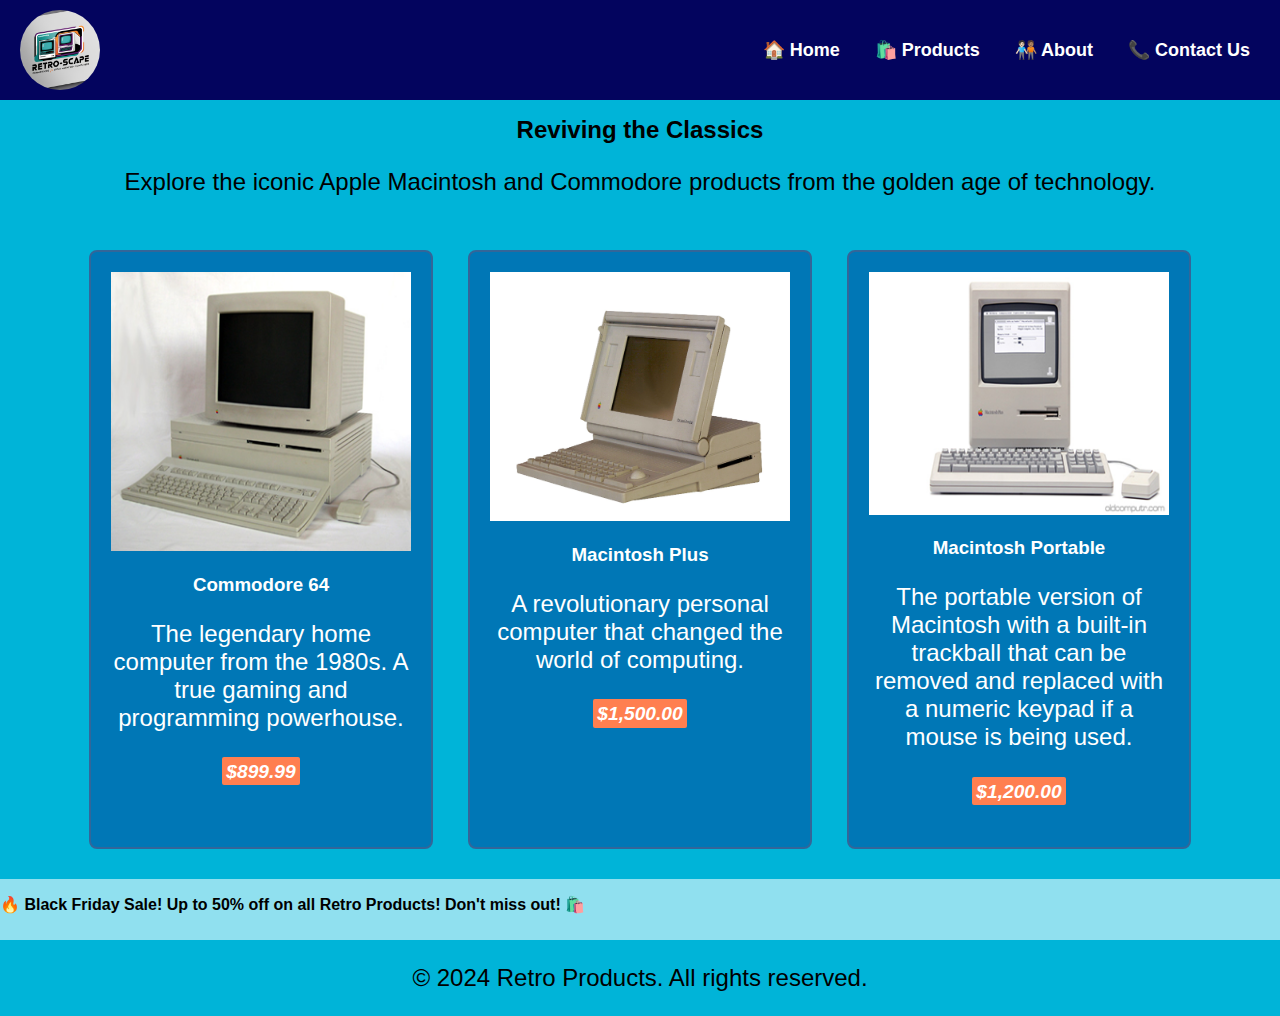
<file: index.html>
<!DOCTYPE html>
<html lang="en">
<head>
    <meta charset="UTF-8">
    <meta name="viewport" content="width=device-width, initial-scale=1.0">
    <meta name="description" content="Retro Products for Classic Tech Enthusiasts">
    <meta name="keywords" content="Retro, Commodore, Macintosh, Vintage Tech">
    <title>Retro-Scape</title>
    <link rel="stylesheet" href="style.css">
</head>
<body>
    <!-- Dynamic Global Header -->
    <div id="header"></div>

    <!-- Homepage Section -->
    <header>
       <h1>Reviving the Classics</h1>
            <p>Explore the iconic Apple Macintosh and Commodore products from the golden age of technology.</p>  
    </header>

    <!-- Main Content (Product Showcase) -->
    <main class="product-section">
        <div class="product-card">
            <img src="Commodore1.png" alt="Commodore 64" class="product-img">
            <h3>Commodore 64</h3>
            <p>The legendary home computer from the 1980s. A true gaming and programming powerhouse.</p>
            <p><span class="highlight-product-price"><i><b>$899.99</b></i></span></p>
           
        </div>
        <div class="product-card">
            <img src="Macintosh-Plus.png" alt=" Macintosh Plus" class="product-img">
            <h3> Macintosh Plus</h3>
            <p>A revolutionary personal computer that changed the world of computing.</p>
            <p><span class="highlight-product-price"><i><b>$1,500.00</b></i></span></p>
            
        </div>
        <div class="product-card">
            <img src="Macintosh-Portable.png" alt=" Macintosh Portable" class="product-img">
            <h3> Macintosh Portable</h3>
            <p>The portable version of Macintosh with a built-in trackball that can be removed and replaced with a numeric keypad if a mouse is being used.</p>
            <p><span class="highlight-product-price"><i><b>$1,200.00</b></i></span></p>
            
            
            
        </div>
    </main>

    <!-- Dynamic Global Footer -->
    <div id="footer"></div>

    <!-- Linking JavaScript Files -->
    <script src="global.js"></script>
</body>
</html>
</file>
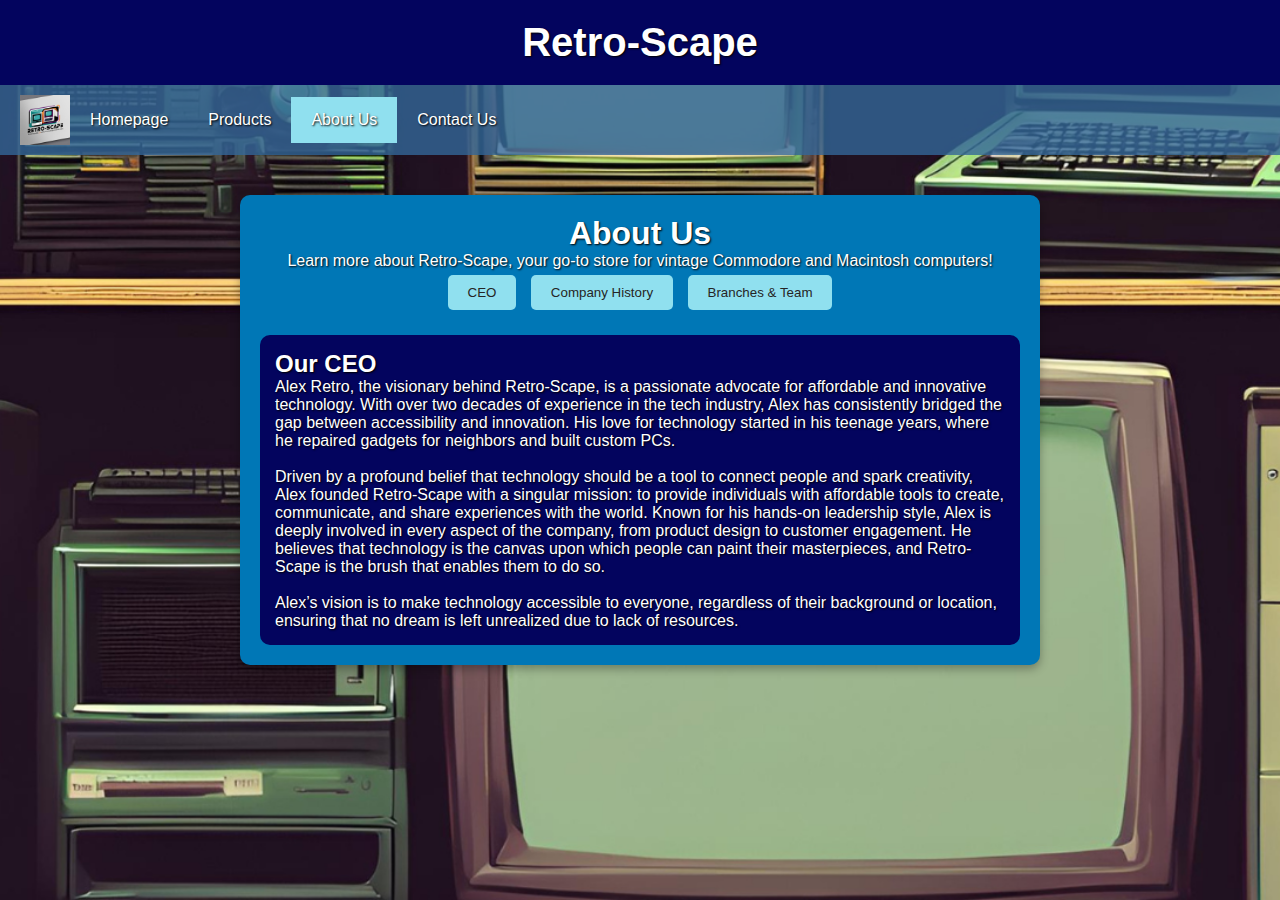
<file: About_us_page.html>
<!DOCTYPE html>
<html lang="en">
<head>
    <!-- Meta Information -->
    <meta charset="UTF-8">
    <meta name="viewport" content="width=device-width, initial-scale=1.0">
    <meta http-equiv="X-UA-Compatible" content="IE=edge">
    <meta name="description" content="Retro Products for Classic Tech Enthusiasts">
    <meta name="keywords" content="Retro, Commodore, Macintosh, Vintage Tech">
    
    <!-- Page Title -->
    <title>About Us - Retro-Scape</title>
    
    <!-- Favicon -->
    <link rel="icon" href="favicon.ico" type="image/x-icon">
    
    <!-- Link to External CSS File -->
    <link rel="stylesheet" href="about_us.css">
</head>
<body>
    <!-- Title Section -->
    <header>
        <h1 class="site-title">Retro-Scape</h1>
    </header>

    <!-- Navigation Bar -->
    <nav>
        <!-- Logo -->
        <img src="logo.jpg" alt="Logo of Retro Computers, showcasing Commodore and Macintosh computers">
        
        <!-- Navigation Links -->
        <a href="index.html">Homepage</a>
        <a href="product.html">Products</a>
        <a href="About_us_page.html" class="active">About Us</a>
        <a href="Contact_us_page.html">Contact Us</a>
    </nav>

    <!-- About Us Content Section -->
    <div class="container">
        <div class="content-box">
            <h1>About Us</h1>
            <p>Learn more about Retro-Scape, your go-to store for vintage Commodore and Macintosh computers!</p>
            
            <!-- Buttons for About Us Sections -->
            <div>
                <button onclick="showSection('ceo')">CEO</button>
                <button onclick="showSection('history')">Company History</button>
                <button onclick="showSection('branches')">Branches & Team</button>
            </div>

            <!-- Dynamic Sections -->
            <div id="ceo" class="section active">
                <h2>Our CEO</h2>
                <p>Alex Retro, the visionary behind Retro-Scape, is a passionate advocate for affordable and innovative technology. With over two decades of experience in the tech industry, Alex has consistently bridged the gap between accessibility and innovation. His love for technology started in his teenage years, where he repaired gadgets for neighbors and built custom PCs.<br><br>
                    Driven by a profound belief that technology should be a tool to connect people and spark creativity, Alex founded Retro-Scape with a singular mission: to provide individuals with affordable tools to create, communicate, and share experiences with the world. Known for his hands-on leadership style, Alex is deeply involved in every aspect of the company, from product design to customer engagement. He believes that technology is the canvas upon which people can paint their masterpieces, and Retro-Scape is the brush that enables them to do so.<br><br>
                    Alex’s vision is to make technology accessible to everyone, regardless of their background or location, ensuring that no dream is left unrealized due to lack of resources.
                </p>
            </div>
            <div id="history" class="section">
                <h2>Company History</h2>
                <p>Retro-Scape was born out of a deep sense of curiosity and a drive to learn more about the world. This sense of discovery inspired the idea of bringing the world closer to people through technology. The journey began with a simple yet powerful goal: to create a tech brand that fosters creativity, innovation, and global connection.<br><br>
                    Founded in 1970, Retro-Scape quickly gained recognition as a forward-thinking brand that focused on affordability without compromising quality. The company’s first products were simple gadgets aimed at enhancing everyday experiences, but over time, Retro-Scape grew into a global tech powerhouse. By continuously adapting to the needs of a rapidly evolving digital age, Retro-Scape has empowered countless individuals to turn their ideas into reality.<br><br>
                    The company’s mantra, “Affordable Technology, Limitless Creativity,” reflects its dedication to helping users create masterpiece experiences with the world. From budget-friendly devices to cutting-edge tools, Retro-Scape has something for everyone.<br><br>
                    With an unwavering commitment to innovation and customer satisfaction, Retro-Scape has become a trusted name in the tech industry, earning the loyalty of millions worldwide.
                </p>
            </div>
            <div id="branches" class="section">
                <h2>Branches & Team</h2>
                <p>Retro-Scape has grown into a global presence with five main offices strategically located to serve diverse markets:<br><br>

                    New York, USA
                    The hub of Retro-Scape’s operations in North America, the New York office focuses on product development, marketing, and customer engagement.<br><br>
                    
                    Toronto, Canada
                    Serving as the creative epicenter for the brand, the Toronto office leads the design and innovation team, ensuring that Retro-Scape’s products remain at the cutting edge of technology.<br><br>
                    
                    Vienna, Austria
                    This branch oversees Retro-Scape’s European operations, facilitating smooth distribution and partnerships across the continent.<br><br>
                    
                    Auckland, New Zealand
                    As Retro-Scape’s gateway to the Asia-Pacific region, the Auckland office plays a crucial role in connecting the brand to one of the fastest-growing markets in the world.<br><br>
                    
                    Berlin, Germany
                    The German branch focuses on research and development, leveraging the country’s strong tech ecosystem to drive innovation and refine Retro-Scape’s product lineup.<br><br>
                    
                    Each branch embodies the company’s commitment to connecting people through affordable, high-quality technology, ensuring that Retro-Scape remains a global leader in creating meaningful digital experiences.
                    
                </p>
            </div>
        </div>
    </div>

    <!-- Link to External JavaScript -->
    <script src="about_us.js"></script>
</body>
</html>
</file>
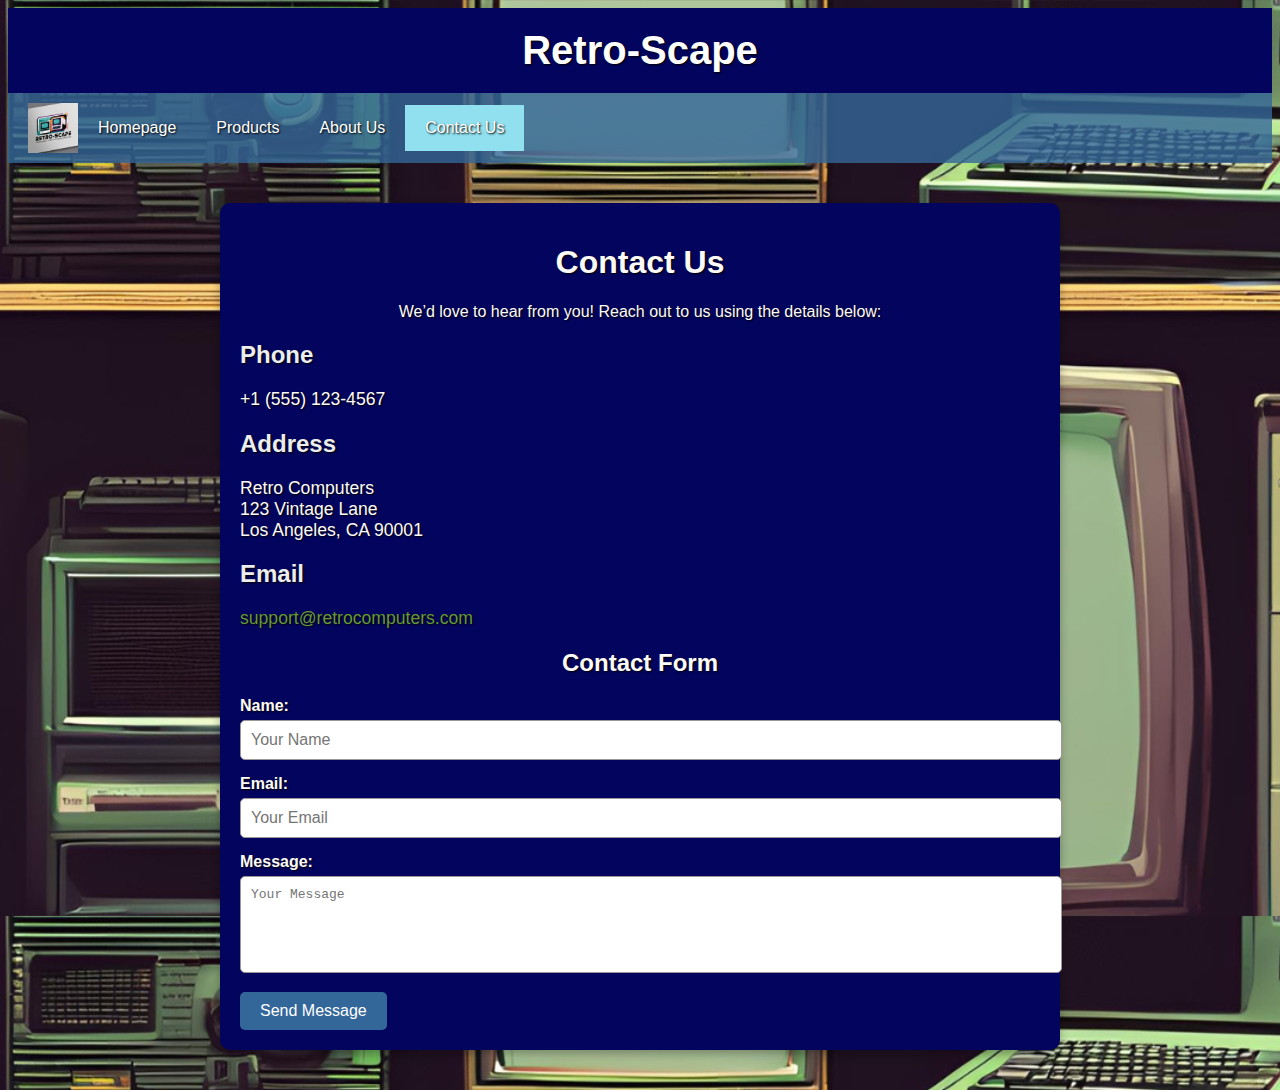
<file: Contact_us_page.html>
<!DOCTYPE html>
<html lang="en">
<head>
    <!-- Meta Information -->
    <meta charset="UTF-8">
    <meta name="viewport" content="width=device-width, initial-scale=1.0">
    <meta http-equiv="X-UA-Compatible" content="IE=edge">
    <meta name="description" content="Retro Products for Classic Tech Enthusiasts">
    <meta name="keywords" content="Retro, Commodore, Macintosh, Vintage Tech">
    
    <!-- Page Title -->
    <title>Contact Us - Retro Computers</title>
    
    <!-- Favicon -->
    <link rel="icon" href="favicon.ico" type="image/x-icon">
    
    <!-- Link to External CSS File -->
    <link rel="stylesheet" href="contact_us.css">
</head>
<body>
    <!-- Title Section -->
    <header>
        <h1 class="site-title">Retro-Scape</h1>
    </header>

    <!-- Navigation Bar -->
    <nav>
        <!-- Logo -->
        <img src="logo.jpg" alt="Logo of Retro Computers, showcasing Commodore and Macintosh computers">
        
        <!-- Navigation Links -->
        <a href="index.html">Homepage</a>
        <a href="product.html">Products</a>
        <a href="About_us_page.html">About Us</a>
        <a href="Contact_us_page.html" class="active">Contact Us</a>
    </nav>

    <!-- Contact Us Content Section -->
    <div class="container">
        <div class="content-box">
            <h1>Contact Us</h1>
            <p>We’d love to hear from you! Reach out to us using the details below:</p>
            
            <!-- Contact Information -->
            <div class="contact-info">
                <h2>Phone</h2>
                <p>+1 (555) 123-4567</p>
                <h2>Address</h2>
                <p>Retro Computers<br>123 Vintage Lane<br>Los Angeles, CA 90001</p>
                <h2>Email</h2>
                <p><a href="mailto:support@retrocomputers.com">support@retrocomputers.com</a></p>
            </div>

            <!-- Contact Form -->
            <h2>Contact Form</h2>
            <form id="contact-form">
                <!-- Name Field -->
                <div class="form-group">
                    <label for="name">Name:</label>
                    <input type="text" id="name" name="name" placeholder="Your Name" required>
                </div>

                <!-- Email Field -->
                <div class="form-group">
                    <label for="email">Email:</label>
                    <input type="email" id="email" name="email" placeholder="Your Email" required>
                </div>

                <!-- Message Field -->
                <div class="form-group">
                    <label for="message">Message:</label>
                    <textarea id="message" name="message" placeholder="Your Message" rows="5" required></textarea>
                </div>

                <!-- Submit Button -->
                <button type="submit">Send Message</button>
            </form>
        </div>
    </div>

    <!-- Link to External JavaScript -->
    <script src="contact_us.js"></script>
</body>
</html>
</file>
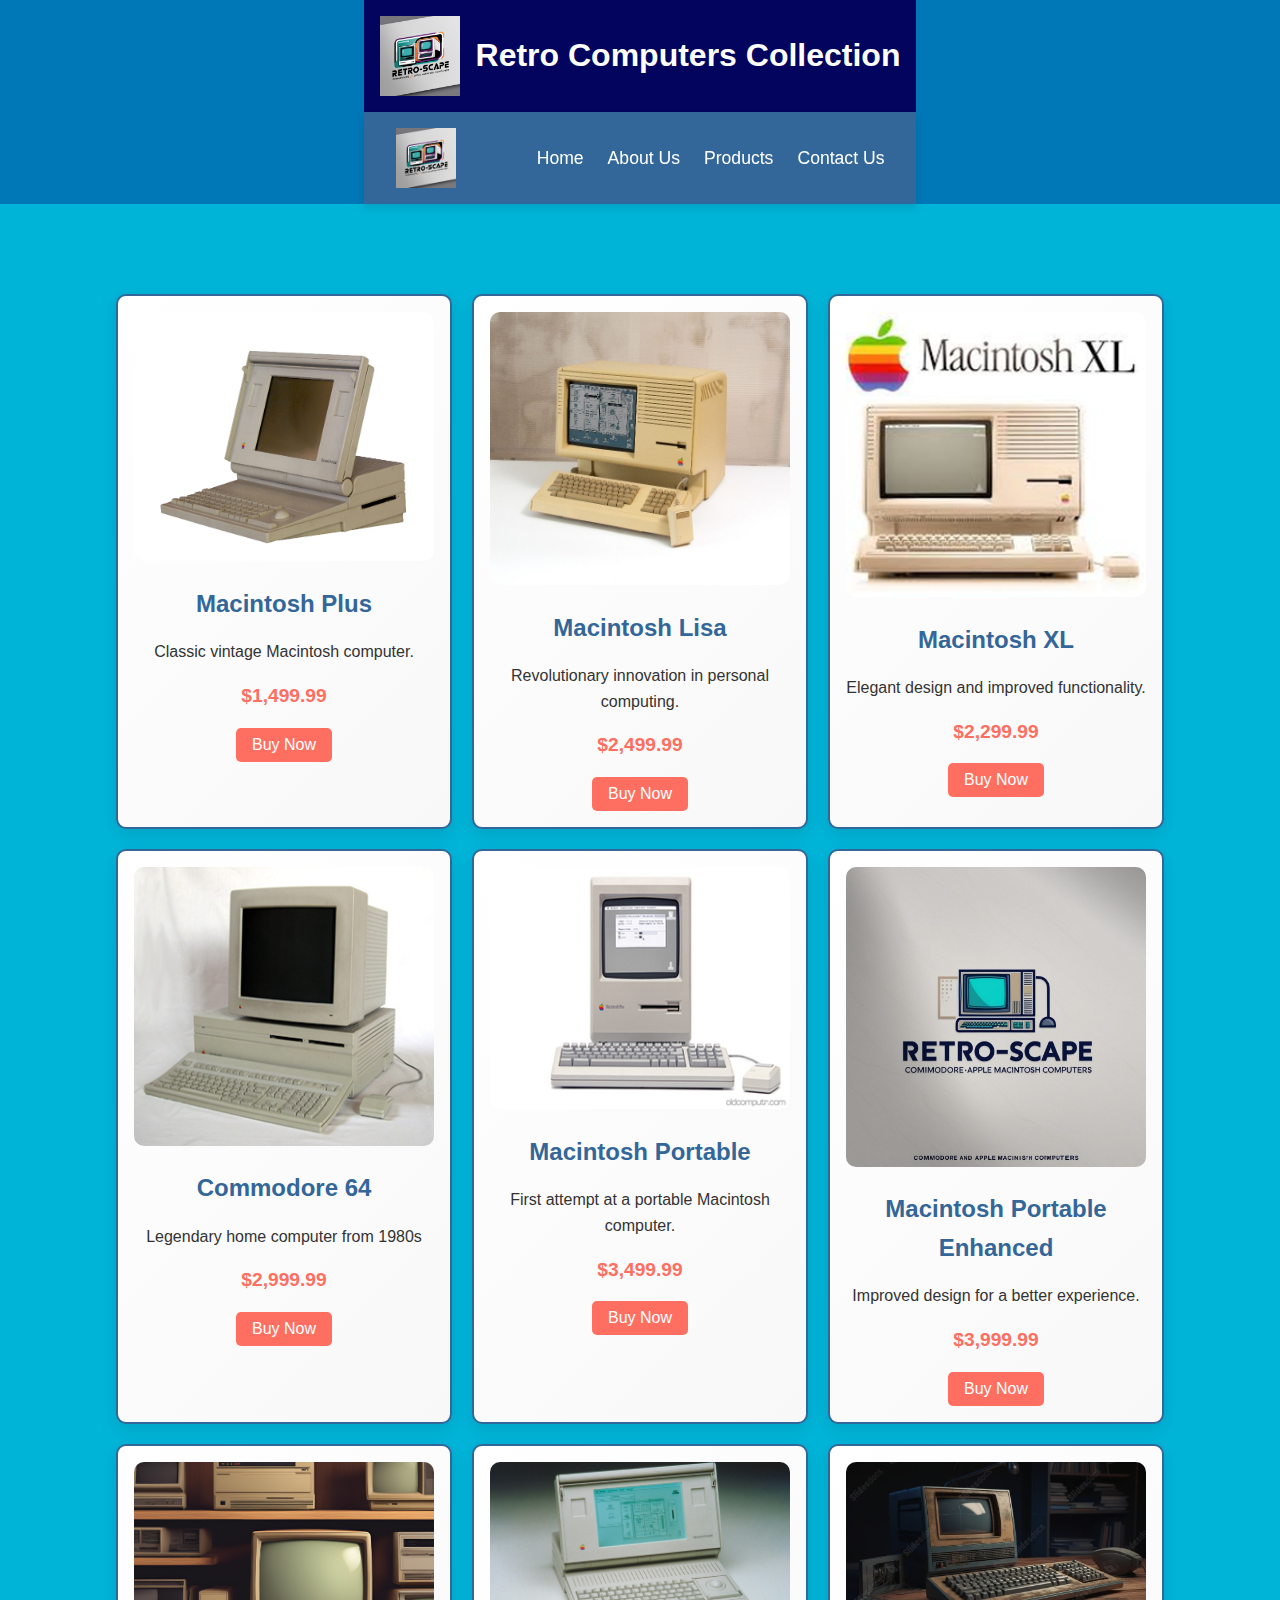
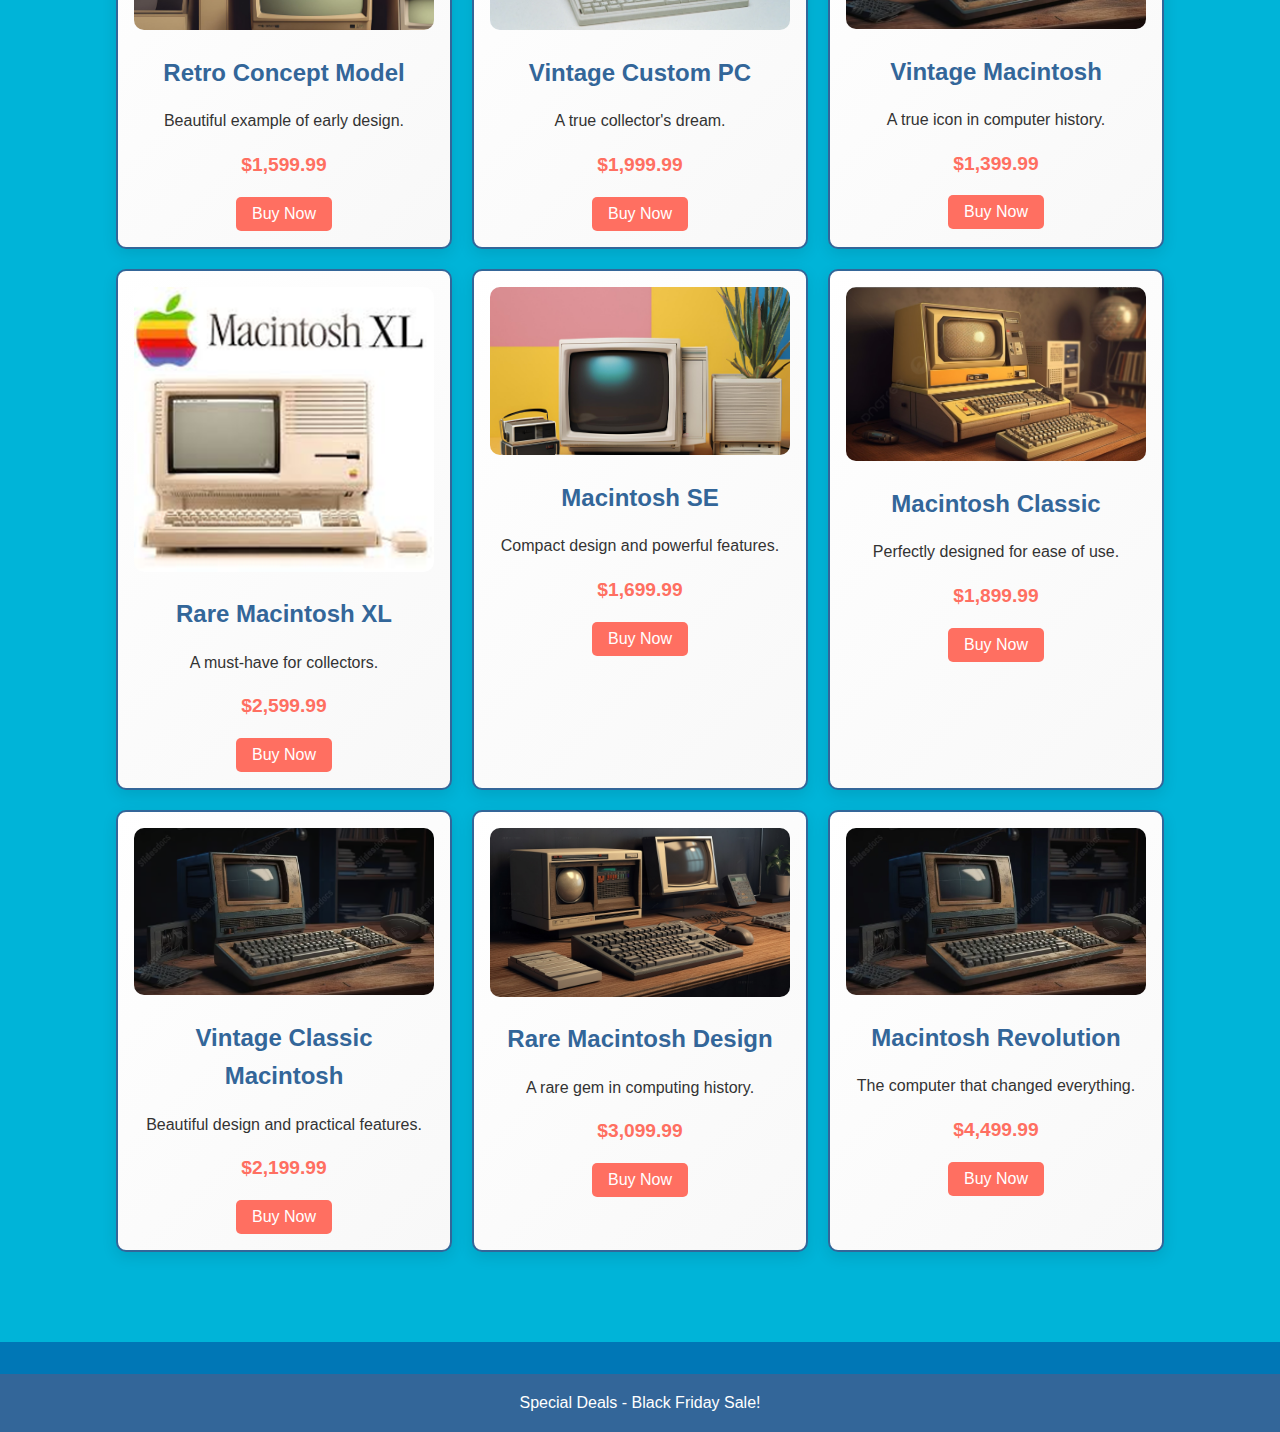
<file: product.html>
<!DOCTYPE html>
<html lang="en">
<head>
    <meta charset="UTF-8">
    <meta name="viewport" content="width=device-width, initial-scale=1.0">
    <meta name="description" content="Retro Products for Classic Tech Enthusiasts">
    <meta name="keywords" content="Retro, Commodore, Macintosh, Vintage Tech">
    <title>Retro Product Page</title>
    <link rel="stylesheet" href="product.css">
</head>
<body>
    
    <header>
        <div class="header-container">
            <img src="logo.jpg" alt="Logo" class="logo">
            <h1>Retro Computers Collection</h1>
        </div>
        <nav>
            <!-- Logo -->
            <img src="logo.jpg" alt="Retro-Scape Logo" class="nav-logo">
            
            <!-- Navigation Links -->
            <div class="nav-links">
                <a href="index.html">Home</a>
                <a href="About_us_page.html">About Us</a>
                <a href="product.html">Products</a>
                <a href="Contact_us_page.html">Contact Us</a>
            </div>
        </nav>
    </header>
    
    <div class="product-section">
        <div class="product-container">
            <div class="product">
                <img src="Macintosh-Plus.png" alt="Macintosh Plus">
                <h2>Macintosh Plus</h2>
                <p>Classic vintage Macintosh computer.</p>
                <p class="price">$1,499.99</p>
                <button>Buy Now</button>
            </div>
            <div class="product">
                <img src="macintosh Lisa.jpg" alt="Macintosh Lisa">
                <h2>Macintosh Lisa</h2>
                <p>Revolutionary innovation in personal computing.</p>
                <p class="price">$2,499.99</p>
                <button>Buy Now</button>
            </div>
            <div class="product">
                <img src="Macintosh XL.png" alt="Macintosh XL">
                <h2>Macintosh XL</h2>
                <p>Elegant design and improved functionality.</p>
                <p class="price">$2,299.99</p>
                <button>Buy Now</button>
            </div>
            <div class="product">
                <img src="commodore64.png" alt="Commodore 64">
                <h2>Commodore 64</h2>
                <p>Legendary home computer from 1980s</p>
                <p class="price">$2,999.99</p>
                <button>Buy Now</button>
            </div>
            <div class="product">
                <img src="Macintosh-Portable.png" alt="Macintosh Portable">
                <h2>Macintosh Portable</h2>
                <p>First attempt at a portable Macintosh computer.</p>
                <p class="price">$3,499.99</p>
                <button>Buy Now</button>
            </div>
            <div class="product">
                <img src="mactinosh Portable Enhanced.jpeg" alt="Macintosh Portable Enhanced">
                <h2>Macintosh Portable Enhanced</h2>
                <p>Improved design for a better experience.</p>
                <p class="price">$3,999.99</p>
                <button>Buy Now</button>
            </div>
            <div class="product">
                <img src="Retro Concept model.png" alt="Retro Computer Example 1">
                <h2>Retro Concept Model</h2>
                <p>Beautiful example of early design.</p>
                <p class="price">$1,599.99</p>
                <button>Buy Now</button>
            </div>
            <div class="product">
                <img src="Pic 15.jpg" alt="Retro Computer Example 2">
                <h2>Vintage Custom PC</h2>
                <p>A true collector's dream.</p>
                <p class="price">$1,999.99</p>
                <button>Buy Now</button>
            </div>
            <div class="product">
                <img src="Vintage Classic macintosh.png" alt="Vintage Macintosh">
                <h2>Vintage Macintosh</h2>
                <p>A true icon in computer history.</p>
                <p class="price">$1,399.99</p>
                <button>Buy Now</button>
            </div>
            <div class="product">
                <img src="Macintosh XL.png" alt="Rare Macintosh XL">
                <h2>Rare Macintosh XL</h2>
                <p>A must-have for collectors.</p>
                <p class="price">$2,599.99</p>
                <button>Buy Now</button>
            </div>
            <div class="product">
                <img src="Macintosh SE.png" alt="Macintosh SE">
                <h2>Macintosh SE</h2>
                <p>Compact design and powerful features.</p>
                <p class="price">$1,699.99</p>
                <button>Buy Now</button>
            </div>
            <div class="product">
                <img src="Macintosh Classic.jpeg" alt="Macintosh Classic">
                <h2>Macintosh Classic</h2>
                <p>Perfectly designed for ease of use.</p>
                <p class="price">$1,899.99</p>
                <button>Buy Now</button>
            </div>
            <div class="product">
                <img src="Vintage Classic macintosh.png" alt="Vintage Classic Macintosh">
                <h2>Vintage Classic Macintosh</h2>
                <p>Beautiful design and practical features.</p>
                <p class="price">$2,199.99</p>
                <button>Buy Now</button>
            </div>
            <div class="product">
                <img src="Rare Macintosh Design.jpg" alt="Rare Macintosh Design">
                <h2>Rare Macintosh Design</h2>
                <p>A rare gem in computing history.</p>
                <p class="price">$3,099.99</p>
                <button>Buy Now</button>
            </div>
            <div class="product">
                <img src="Macintosh Revolution.jpeg" alt="Macintosh Revolution">
                <h2>Macintosh Revolution</h2>
                <p>The computer that changed everything.</p>
                <p class="price">$4,499.99</p>
                <button>Buy Now</button>
            </div>
        </div>
    </div>
    <footer class="footer">
        <p>Special Deals - Black Friday Sale!</p>
    </footer>
</body>
</html>
</file>
<file: style.css>
/* All background styles */
body {
    font-family: Arial, sans-serif;
    margin: 0;
    padding: 0;
    background-color: #00B4D8;
}

/* Header Section Styling*/
.header-container {
    display: flex;
    align-items: center;
    justify-content: space-between;
    padding: 10px 20px;
    height: 80px;
    background-color: #03045E;
}

.logo {/*to control the size of the logo for uniformity*/
    width: 80px;
    height: auto;
    border-radius: 50%;
}

h1, p {/*initial content in the header section*/
    text-align: center;
    font-size: 1.5rem;
}

/* Navigation Menu for hamburger section */
.nav-links {
    display: flex;
    gap: 15px;
    list-style: none;
}

/*hamburger menu options*/
.nav-links li a {
    text-decoration: none;
    color: white;
    font-weight: bold;
    padding: 10px;
    font-size: 18px;
    display: inline-block;
}

/*to change hamburger menu options universal color*/
.nav-links li a:hover {
    background-color: #0077B6;
    border-radius: 5px;
    color: white;
}

/* Hamburger Menu Icon*/
.menu-icon {
    display: none;
    flex-direction: column;
    justify-content: space-around;
    width: 30px;
    height: 30px;
    cursor: pointer;
    margin-left: auto;
}

.menu-icon .bar {
    background-color: white;
    height: 4px;
    width: 100%;
    border-radius: 2px;
}

/* Products displayed Pricing */
.highlight-product-price {
    background-color: coral;
    padding: 0.2em;
    border-radius: 2px;
    font-size: 1.2rem;
}

/* Controlling Product Section Responsiveness */
.product-section {
    display: flex;
    flex-wrap: wrap;
    justify-content: center;
    gap: 15px;
    padding: 20px;
    
}

.product-card {
    background-color: #0077B6;
    padding: 20px;
    border: 2px solid #336699;
    text-align: center;
    color: white;
    border-radius: 8px;
    max-width: 300px;
    margin: 10px;
    transition: transform 0.3s, box-shadow 0.3s;
}

.product-card:hover {
    transform: scale(1.1);
    box-shadow: 0 8px 16px rgba(0, 0, 0, 0.3);
    color: black;
    cursor: pointer;
}

.product-img {
    width: 100%;
    max-width: 300px;
    height: auto;
}

/* Footer Ticker- to control the constant rotation on screen */
.ticker {
    position: relative;
    padding-bottom: 10px;
    width: 100%;
    background-color: #90E0EF;
    overflow: hidden;
    white-space: nowrap;
}

.ticker-text {
    display: inline-block;
    font-size: 1rem;
    font-weight: bold;
    color: black;
    animation: scroll 10s linear infinite;
}

@keyframes scroll {
    0% {
        transform: translateX(100%);
    }
    100% {
        transform: translateX(-100%);
    }
}

/* Mobile style- to fit smaller screens and create responsiveness on smaller screens*/
@media screen and (max-width: 768px) {
    .nav-links {
        display: none;
        flex-direction: column;
        align-items: center;
        background-color: #0077B6;
        position: absolute;
        top: 80px;
        right: 0;
        width: 100%;
        padding: 20px;
        z-index: 10;
    }

    .nav-links.active {
        display: flex;
    }

    .menu-icon {
        display: flex;
    }

    h1 {
        font-size: 1.8rem;
    }

    .product-card {/*direction of the products displayed*/
        flex: 1 1 100%;
        margin: 10px 0;
    }

    .product-img {
        max-width: 200px;
    }

    .highlight-product-price {
        font-size: 0rem;
    }
}
</file>
<file: contact_us.css>
/* Background and General Styling */
body {
    font-family: Arial, sans-serif;
    background-image: url('Background.png'); /* Same background image */
    background-size: cover; /* Ensure image covers viewport */
    background-repeat: repeat;
    background-position: center;
    height: 100vh;
    color: #2124db; /* Light text color */
    text-shadow: 1px 1px 2px #000; /* Add shadow for readability */
}

/* Title Section Styling */
header {
    background-color: #03045e; /* Green background for the title */
    text-align: center;
    padding: 20px 0;
}

header .site-title {
    color: white; /* White text color */
    font-size: 2.5em; /* Large font size */
    font-weight: bold;
    margin: 0;
}

/* Navigation Bar */
nav {
    background-color: rgba(51, 102, 153, 0.8); /* Semi-transparent classic blue */
    overflow: hidden;
    padding: 10px 0;
    display: flex;
    align-items: center;
}

nav img {
    height: 50px; /* Logo height */
    margin-left: 20px;
}

nav a {
    float: left;
    color: white;
    text-decoration: none;
    padding: 14px 20px;
    display: block;
}

nav a:hover {
    background-color: #FF6F61; /* Hover effect for links */
}

nav a.active {
    background-color: #90e0ef; /* Active page indicator */
}

/* Content Box */
.container {
    display: flex;
    justify-content: center;
    align-items: flex-start; /* Align content to top */
    padding: 40px 20px; /* Add space around container */
}

.content-box {
    background-color: #03045e; /* Transparent white background */
    color: #fdfafa;
    border-radius: 10px; /* Rounded corners */
    padding: 20px;
    box-shadow: 0px 4px 10px rgba(0, 0, 0, 0.3); /* Shadow for depth */
    max-width: 800px;
    width: 100%;
    text-align: center;
}

/* Contact Information Styling */
.contact-info {
    text-align: left; /* Align text to the left */
    margin-bottom: 20px;
}

.contact-info h2 {
    color: #ebedef; /* Blue headings */
}

.contact-info p {
    margin: 5px 0;
    font-size: 1.1em;
}

.contact-info a {
    color: #669933; /* Green links */
    text-decoration: none;
}

.contact-info a:hover {
    text-decoration: underline; /* Add underline on hover */
}

/* Form Styling */
form {
    text-align: left;
}

.form-group {
    margin-bottom: 15px; /* Add spacing between form fields */
}

label {
    display: block;
    font-weight: bold;
    margin-bottom: 5px;
}

input, textarea {
    width: 100%; /* Full width fields */
    padding: 10px;
    border: 1px solid #9e9797; /* Light gray border */
    border-radius: 5px;
    font-size: 1em;
}

textarea {
    resize: none; /* Disable resizing */
}

/* Submit Button */
button[type="submit"] {
    background-color: #336699; /* Blue background */
    color: white;
    border: none;
    padding: 10px 20px;
    border-radius: 5px;
    cursor: pointer;
    font-size: 1em;
}

button[type="submit"]:hover {
    background-color: #FF6F61; /* Red hover effect */
}

/* Responsive Design */
@media (max-width: 768px) {
    nav {
        flex-direction: column;
        align-items: flex-start;
    }
    nav a {
        text-align: left;
        padding: 10px;
    }
    nav img {
        height: 40px; /* Smaller logo for mobile */
    }
}
</file>
<file: about_us.css>
/* General Reset */
* {
    margin: 0;
    padding: 0;
    box-sizing: border-box;
}

/* Background and General Styling */
body {
    font-family: Arial, sans-serif;
    background-image: url('Background.png'); /* Set background image */
    background-size: cover; /* Ensure image covers the entire viewport */
    background-repeat: no-repeat;
    background-position: center;
    height: 100vh;
    color: #f3f3f1; /* Light text color */
    text-shadow: 1px 1px 2px #000; /* Add slight shadow for better readability */
}

/* Title Section Styling */
header {
    background-color: #03045e; /* Green background for the title */
    text-align: center;
    padding: 20px 0;
}

header .site-title {
    color: white; /* White text color */
    font-size: 2.5em; /* Large font size */
    font-weight: bold;
    margin: 0;
}

/* Navigation Bar Styling */
nav {
    background-color: rgba(51, 102, 153, 0.8); /* Semi-transparent blue */
    overflow: hidden;
    padding: 10px 0;
    display: flex;
    align-items: center;
}

nav img {
    height: 50px; /* Logo height */
    margin-left: 20px;
}

nav a {
    float: left;
    color: rgb(255, 255, 255);
    text-decoration: none;
    padding: 14px 20px; /* Spacing for links */
    display: block;
}

nav a:hover {
    background-color: #FF6F61; /* Highlight links on hover */
}

nav a.active {
    background-color: #90e0ef; /* Active link styling */
}

/* Main Content Box */
.container {
    display: flex;
    justify-content: center;
    align-items: flex-start; /* Align to the top */
    padding: 40px 20px; /* Add spacing */
}

.content-box {
    background-color: #0077b6; /* Semi-transparent white box */
    color: #ffffff; /* Text color */
    border-radius: 10px; /* Rounded corners */
    padding: 20px;
    box-shadow: 0px 4px 10px rgba(0, 0, 0, 0.3); /* Add shadow for depth */
    max-width: 800px; /* Limit content width */
    text-align: center;
}

/* Dynamic Section Styling */
.section {
    display: none; /* Hide by default */
    margin-top: 20px;
    background-color: #03045e; /* Light gray background */
    padding: 15px;
    border-radius: 10px;
    text-align: left;
}

.section.active {
    display: block; /* Show active section */
}

button {
    margin: 5px;
    padding: 10px 20px;
    background-color: #90e0ef; /* Button background color */
    color: rgb(37, 37, 37);
    border: none;
    border-radius: 5px;
    cursor: pointer;
}

button:hover {
    background-color: #FF6F61; /* Button hover effect */
}
</file>
<file: product.css>
/* General Reset */
body, h1, h2, p {
    margin: 0;
    padding: 0;
    font-family: 'Arial', sans-serif;
}

body {
    background-color: #0077b6;
    color: #333;
    line-height: 1.6;
    display: flex;
    flex-direction: column;
    align-items: center;
}
/* Navigation Bar */
nav {
    display: flex;
    justify-content: space-between; /* Space between the logo and links */
    align-items: center;
    padding: 1rem 2rem;
    background-color: #336699; /* Retro blue */
    color: white;
    position: sticky;
    top: 0;
    z-index: 1000;
    box-shadow: 0 4px 8px rgba(0, 0, 0, 0.1);
}

/* Logo Styling */
.nav-logo {
    width: 60px; /* Logo size */
    height: auto;
}

/* Align Links to the Right */
.nav-links {
    margin-left: auto; /* Push the links to the right */
    display: flex;
    gap: 1.5rem;
}

.nav-links a {
    color: white;
    text-decoration: none;
    font-size: 1.1rem;
    transition: color 0.3s ease;
}

.nav-links a:hover {
    color: #FF6F61; /* Accent coral */
}

.nav-links a.active {
    font-weight: bold;
    text-decoration: underline;
}



/* Header Container */
.header-container {
    display: flex; 
    align-items: center; 
    position: relative; /* Ensure positioning context for centering */
    padding: 1rem;
    background-color: #03045e;
    color: white;
}

/* Logo */
.logo {
    width: 80px; 
    height: auto;
    margin-right: 1rem; 
}

.header-container h1 {
    flex-grow: 1; /* Use available space to center the text */
    text-align: center;
    font-size: 2rem;
    margin: 0;
}

.product-section {
    background-color:  #00b4d8; /* light blue behind product cards */
    padding: 3rem 0;
    width: 100%;
}

/* Product Container */
.product-container {
    display: flex;
    flex-wrap: wrap;
    justify-content: center;
    padding: 2rem;
    max-width: 1200px;
    margin: 0 auto;
}

/* Product Card */
.product {
    background: linear-gradient(135deg, #ffffff, #f8f8f8);
    border: 2px solid #336699;
    border-radius: 10px;
    width: 300px;
    text-align: center;
    padding: 1rem;
    margin: 10px;
    transition: transform 0.3s ease;
    box-shadow: 0 5px 15px rgba(0, 0, 0, 0.1);
}

.product img {
    width: 100%;
    height: auto;
    border-radius: 10px;
    transition: 0.3s ease-in-out;
}

/* Price Styling */
.product .price {
    font-size: 1.2rem;
    font-weight: bold;
    color: #FF6F61;
    margin-bottom: 1rem;
}

/* Button Hover Effect */
.product button {
    background-color: #FF6F61;
    border: none;
    color: white;
    padding: 0.5rem 1rem;
    border-radius: 5px;
    cursor: pointer;
    font-size: 1rem;
    transition: 0.3s ease;
}

.product button:hover {
    background-color: #336699;
    color: #f3f3f1;
}

/* Product Title */
.product h2 {
    margin: 1rem 0;
    font-size: 1.5rem;
    color: #336699;
}

.product p {
    font-size: 1rem;
    margin-bottom: 1rem;
}

/* Product Hover Effect */
.product:hover {
    transform: scale(1.05);
}

/* Footer */
.footer {
    background-color: #336699;
    color: white;
    padding: 1rem;
    width: 100%;
    text-align: center;
    margin-top: 2rem;
}

/* Responsive Design */
@media screen and (max-width: 768px) {
    .product-container {
        flex-direction: column;
        align-items: center;
    }

    .product {
        width: 90%;
        margin: 20px 0;
    }
}
</file>
